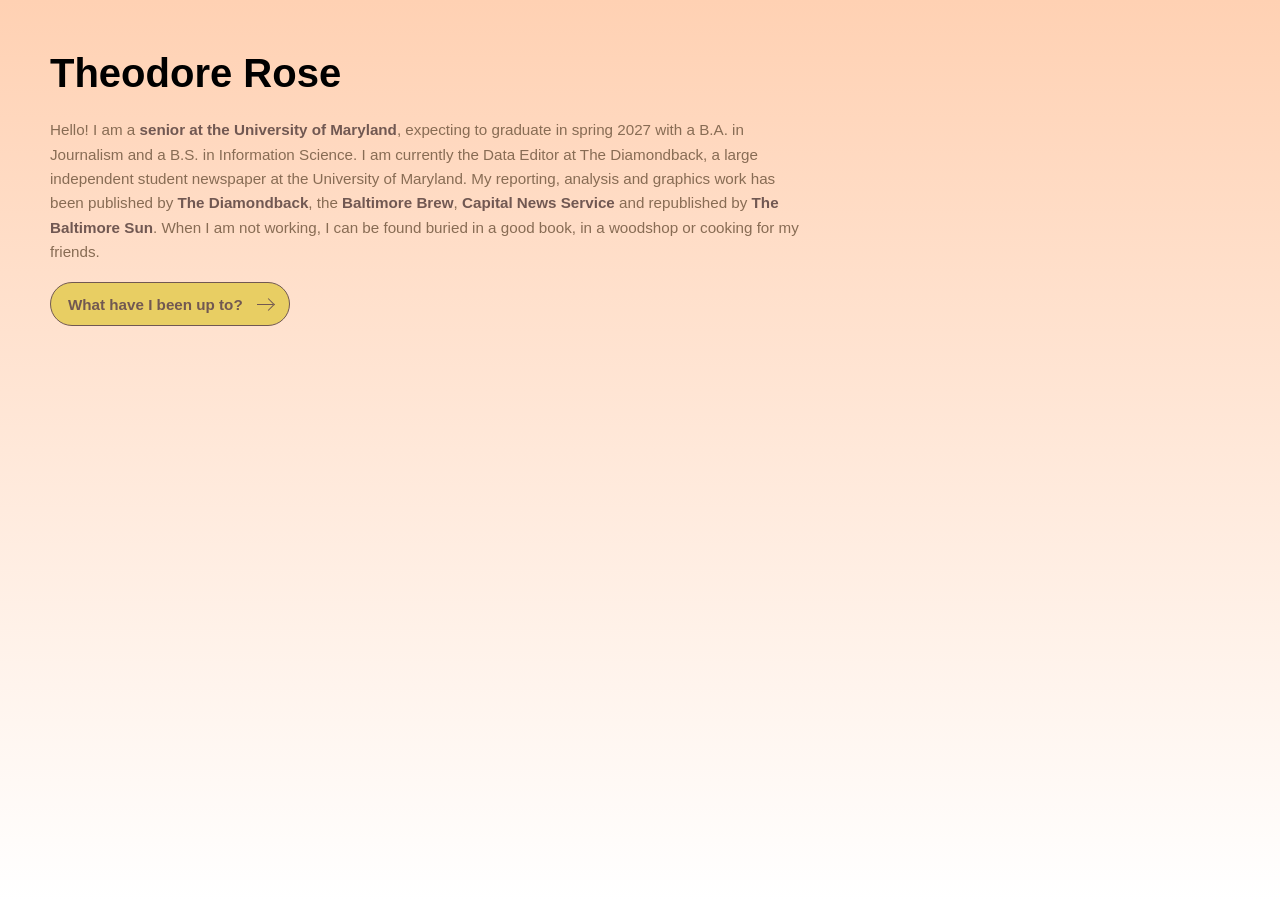
<file: index.html>
<!doctype html>
<html lang="en">
  <head>
    <meta charset="UTF-8">
    <meta name="viewport" content="width=device-width, initial-scale=1.0">
    <meta name="description" content="Theodore Rose's portfolio">
    <title>Theodore Rose — Portfolio</title>
    <link rel="stylesheet" href="styles.css">
    <script src="functions.js" defer></script>
  </head>
  <body>
    <main>
      <section class="page-shell hero" id="about">
        <div class="hero-copy">
          <div class="hero-heading">
            <h1>Theodore Rose</h1>
          </div>
          <p class="intro">Hello! I am a <strong>senior at the University of Maryland</strong>, expecting to graduate in spring 2027 with a B.A. in Journalism and a B.S. in Information Science. I am currently the Data Editor at The Diamondback, a large independent student newspaper at the University of Maryland. My reporting, analysis and graphics work has been published by <strong>The Diamondback</strong>, the <strong>Baltimore Brew</strong>, <strong>Capital News Service</strong> and republished by <strong>The Baltimore Sun</strong>. When I am not working, I can be found buried in a good book, in a woodshop or cooking for my friends.</p>
          <div class="work-menu" id="work-menu" data-expanded="false">
            <div class="menu-primary">
              <span class="menu-label">What have I been up to?</span>
              <button type="button" class="menu-trigger" id="menu-trigger" aria-label="Show portfolio sections" aria-expanded="false" aria-controls="section-menu">
                <span class="right-arrow" aria-hidden="true"></span>
              </button>
            </div>
            <nav class="section-menu" id="section-menu" aria-label="Portfolio sections" aria-hidden="true" inert>
              <button type="button" class="section-button" id="written-button" aria-controls="written-panel" aria-pressed="false">Written work</button>
              <button type="button" class="section-button" id="visuals-button" aria-controls="visuals-panel" aria-pressed="false">Visuals</button>
            </nav>
          </div>
        </div>
      </section>

      <div class="page-shell work-content" aria-live="polite">
        <section class="work-panel" id="written-panel" aria-labelledby="written-heading" hidden>
          <div class="work-header">
            <h2 id="written-heading">Written work</h2>
          </div>
          <div class="writing-list">
            <section class="publication">
              <h3>Baltimore Brew</h3>
              <ul>
                <li><a href="https://www.baltimorebrew.com/2026/07/24/a-baltimore-neighborhoods-years-long-quest-for-help-with-a-smelly-trash-pile/" target="_blank" rel="noopener noreferrer">A Baltimore neighborhood’s years-long quest for help with a smelly trash pile</a></li>
                <li><a href="https://www.baltimorebrew.com/2026/06/15/baltimore-collegiate-school-for-boys-reaches-its-final-days-supporting-young-black-males/" target="_blank" rel="noopener noreferrer">Baltimore Collegiate School for Boys reaches its final days supporting young Black males</a></li>
                <li><a href="https://www.baltimorebrew.com/2026/07/13/turnout-in-marylands-june-primary-low-statewide-and-especially-in-baltimore/" target="_blank" rel="noopener noreferrer">Turnout in Maryland’s June primary: Low statewide and especially in Baltimore</a></li>
                <li><a href="https://www.baltimorebrew.com/2026/05/27/baltimore-renters-united-spreads-the-word-on-the-street/" target="_blank" rel="noopener noreferrer">Baltimore Renters United spreads the word on the street</a></li>
                <li><a href="https://www.baltimorebrew.com/2026/07/03/columbus/" target="_blank" rel="noopener noreferrer">Replacement is on the way for Baltimore’s ripped-down Columbus statue</a></li>
                <li><a href="https://www.baltimorebrew.com/2026/06/18/an-upbeat-day-in-poppleton-as-city-officials-and-residents-celebrate-a-new-community-pool/" target="_blank" rel="noopener noreferrer">An upbeat day in Poppleton as city officials and residents celebrate a new community pool</a></li>
                <li><a href="https://www.baltimorebrew.com/2026/06/09/explosion-at-patapsco-wastewater-treatment-plant-injures-two/" target="_blank" rel="noopener noreferrer">Explosion at Patapsco Wastewater Treatment Plant injures two</a></li>
                <li><a href="https://www.baltimorebrew.com/2026/06/10/two-contract-workers-still-hospitalized-after-yesterdays-explosion-at-the-patapsco-wastewater-treatment-plant/" target="_blank" rel="noopener noreferrer">Two contract workers still hospitalized after yesterday’s explosion at the Patapsco Wastewater Treatment plant</a></li>
              </ul>
            </section>

            <section class="publication">
              <h3>The Diamondback</h3>
              <ul>
                <li><a href="https://dbknews.com/2026/11/11/prince-georges-county-midterms-takeaways/" target="_blank" rel="noopener noreferrer">Four key takeaways from the from last week’s midterm results in Prince George’s County</a></li>
                <li><a href="https://dbknews.com/2025/11/19/prince-georges-county-federal-workers-government-layoffs/" target="_blank" rel="noopener noreferrer">Prince George’s County gained federal workers from January to March amid layoffs</a></li>
                <li><a href="https://dbknews.com/2025/05/06/umd-enrollment-admissions-fall-2024/" target="_blank" rel="noopener noreferrer">UMD first-time student enrollment dips by 4% since fall 2021 despite record admissions</a></li>
                <li><a href="https://dbknews.com/2025/10/16/doge-cuts-umd-grants/" target="_blank" rel="noopener noreferrer">DOGE website says it cut nearly $15M from UMD grants</a></li>
              </ul>
            </section>

            <section class="publication">
              <h3>Capital News Service</h3>
              <ul>
                <li><a href="https://cnsmaryland.org/2026/04/23/maryland-state-prisons-saw-forty-six-inmate-homicides-since-2015-twenty-two-were-in-the-last-year/" target="_blank" rel="noopener noreferrer">Maryland state prisons saw forty-six inmate homicides since 2015, twenty-two were in the last two years</a></li>
                <li><a href="https://cnsmaryland.org/2026/05/12/as-federal-regulations-change-see-marylands-key-marijuana-statistics/" target="_blank" rel="noopener noreferrer">As federal regulations change, see Maryland’s key marijuana statistics</a></li>
              </ul>
            </section>

            <section class="publication">
              <h3>The Black Explosion</h3>
              <ul>
                <li><a href="https://blackexplosionnews.com/2024/11/26/blog-2024-11-22-do92ldb247mpse6ztyfwikncp1x020/" target="_blank" rel="noopener noreferrer">Asian student enrollment drops at UMD after Supreme Court ends Affirmative Action</a></li>
              </ul>
            </section>
          </div>
        </section>

        <section class="work-panel" id="visuals-panel" aria-labelledby="visuals-heading" hidden>
          <div class="work-header">
            <h2 id="visuals-heading">Data visuals</h2>
          </div>
          <div class="work-grid">
            <article class="project-card">
              <div class="embed-frame"><img src="images/dem-win-margin.png" alt="Four key takeaways from last week’s midterm results in Prince George’s County"></div>
              <div class="project-info"><div class="project-heading"><h3><a href="https://dbknews.com/2026/11/11/prince-georges-county-midterms-takeaways/" target="_blank" rel="noopener noreferrer">Four key takeaways from last week’s midterm results in Prince George’s County</a></h3><div class="card-kicker">The Diamondback</div><div class="project-tools">Flourish</div></div></div>
            </article>
            <article class="project-card">
              <div class="embed-frame"><img src="images/maryland-men's-soccer-native-language.png" alt="Maryland men's soccer players' native languages"></div>
              <div class="project-info"><div class="project-heading"><h3><a href="https://dbknews.com/2026/10/16/maryland-mens-soccer-english-language-bonding/" target="_blank" rel="noopener noreferrer">How learning English helps unite Maryland men’s soccer — on and off the pitch</a></h3><div class="card-kicker">The Diamondback</div><div class="project-tools">D3</div></div></div>
            </article>
            <article class="project-card">
              <div class="embed-frame"><img src="images/mail-in-dropboxes.png" alt="Drop boxes in Prince George's County"></div>
              <div class="project-info"><div class="project-heading"><h3><a href="https://dbknews.com/2026/10/20/mail-in-ballot-2026-election/" target="_blank" rel="noopener noreferrer">How to submit your mail-in ballot for the 2026 general election</a></h3><div class="card-kicker">The Diamondback</div><div class="project-tools">Datawrapper, Custom tooltips</div></div></div>
            </article>
            <article class="project-card">
              <div class="embed-frame"><img src="images/discovery-house-bed-count.png" alt="Unoccupied beds at The Discovery House"></div>
              <div class="project-info"><div class="project-heading"><h3><a href="https://dbknews.com/2026/10/15/umd-discovery-house-grand-opening-affordability-concerns/" target="_blank" rel="noopener noreferrer">UMD Discovery House celebrates grand opening amid ongoing affordability concerns</a></h3><div class="card-kicker">The Diamondback</div><div class="project-tools">Flourish</div></div></div>
            </article>
            <article class="project-card">
              <div class="embed-frame"><img src="images/unauthorized-immigrants-percent-population.png" alt="Percent of each state's population that are unauthorized immigrants"></div>
              <div class="project-info"><div class="project-heading"><h3><a href="https://dbknews.com/2026/10/02/umd-experts-proposed-census-changes-research-representation/" target="_blank" rel="noopener noreferrer">UMD experts say Trump’s proposed census changes threaten research, representation</a></h3><div class="card-kicker">The Diamondback</div><div class="project-tools">Flourish</div></div></div>
            </article>
            <article class="project-card">
              <div class="embed-frame"><img src="images/womens-soccer-losing-streak.png" alt="Maryland women's soccer losing streak"></div>
              <div class="project-info"><div class="project-heading"><h3><a href="https://dbknews.com/2026/10/01/maryland-womens-soccer-offensive-struggles-data/" target="_blank" rel="noopener noreferrer">Maryland women’s soccer’s offense has yet to improve amid 5-game losing streak</a></h3><div class="card-kicker">The Diamondback</div><div class="project-tools">Flourish</div></div></div>
            </article>
            <article class="project-card">
              <div class="embed-frame"><img src="images/md-primary-turnout.png" alt="Maryland midterm primary election turnout"></div>
              <div class="project-info"><div class="project-heading"><h3><a href="https://blog.baltimorebrew.com/2026/07/13/turnout-in-marylands-june-primary-low-statewide-and-especially-in-baltimore/" target="_blank" rel="noopener noreferrer">Turnout in Maryland’s June primary: Low statewide and especially in Baltimore</a></h3><div class="card-kicker">Baltimore Brew</div><div class="project-tools">Flourish</div></div></div>
            </article>
            <article class="project-card">
              <div class="embed-frame"><img src="images/maryland-redistricting-comparison.png" alt="Comparison of proposed and current Maryland congressional districts"></div>
              <div class="project-info"><div class="project-heading"><h3><a href="https://www.cnsmaryland.org/2026/03/06/whats-next-for-marylands-proposed-congressional-redistricting-plan/" target="_blank" rel="noopener noreferrer">What’s next for Maryland’s proposed congressional redistricting plan?</a></h3><div class="card-kicker">Capital News Service</div><div class="project-tools">QGIS, Flourish</div></div></div>
            </article>
            <article class="project-card">
              <div class="embed-frame"><img src="images/md-cannabis-sales.png" alt="Medical and recreational marijuana sales from 2023 to 2025"></div>
              <div class="project-info"><div class="project-heading"><h3><a href="https://cnsmaryland.org/2026/05/12/as-federal-regulations-change-see-marylands-key-marijuana-statistics/" target="_blank" rel="noopener noreferrer">As federal regulations change, see Maryland’s key marijuana statistics</a></h3><div class="card-kicker">Capital News Service</div><div class="project-tools">Flourish</div></div></div>
            </article>
          </div>
        </section>
      </div>
    </main>
  </body>
</html>
</file>
<file: styles.css>
:root {
  --ink: #715852;
  --ink-soft: #886c54;
  --paper: #f7f3eb;
  --ochre: #ac7d0d;
  --amber: #bd9500;
  --mustard: #d9bb01;
  --gold: #e8ce63;
  --peach: #ffd1b3;
  --apricot: #f3a567;
  --orange: #e68114;
  --coral: #eb6036;
  --red: #df3d3a;
  --berry: var(--coral);
  --blue: var(--ochre);
  --line: rgba(172, 125, 13, 0.2);
}

* { box-sizing: border-box; }
html { scroll-behavior: smooth; }
body {
  margin: 0;
  color: var(--ink);
  background-color: #fff;
  background-image: linear-gradient(180deg, var(--peach) 0%, #fff 100%);
  background-position: left top;
  background-repeat: no-repeat;
  background-attachment: scroll;
  background-size: 100% 100vh;
  font-family: Helvetica, Arial, sans-serif;
  line-height: 1.6;
}

a { color: inherit; }
.page-shell { width: min(1180px, calc(100% - 48px)); margin: 0 auto; }
.hero {
  padding: 54px 0 34px;
}

.hero-heading { display: flex; align-items: center; justify-content: flex-start; }
.hero h1 {
  margin: 0;
  color: #000;
  font-size: 2.5rem;
  line-height: 0.96;
}

.work-menu { display: flex; align-items: center; width: fit-content; max-width: 100%; margin-top: 18px; }
.menu-primary {
  display: flex;
  flex: 0 0 auto;
  align-items: center;
  height: 44px;
  border: 1px solid var(--ink);
  border-radius: 999px;
  background: var(--gold);
  transition: border-radius 300ms ease;
}

.work-menu[data-expanded="true"] .menu-primary { border-radius: 999px 0 0 999px; }
.menu-label {
  padding: 0 0 0 17px;
  color: var(--ink);
  font-size: 0.95rem;
  font-weight: 600;
  line-height: 1;
  white-space: nowrap;
}

.menu-trigger {
  display: flex;
  align-items: center;
  justify-content: center;
  width: 44px;
  height: 42px;
  margin-left: 2px;
  padding: 0 4px 0 0;
  border: 0;
  border-radius: 50%;
  background: transparent;
  color: var(--ink);
  cursor: pointer;
  transition: color 260ms ease, transform 300ms ease;
}

.right-arrow { position: relative; display: block; width: 16px; height: 1.5px; background: currentColor; transition: transform 280ms ease; }
.work-menu[data-expanded="true"] .right-arrow { transform: rotate(180deg); }
.right-arrow::after { position: absolute; top: -4px; right: 0; width: 8px; height: 8px; border-top: 1.5px solid currentColor; border-right: 1.5px solid currentColor; content: ""; transform: rotate(45deg); }
.menu-trigger:hover,
.menu-trigger:focus-visible { color: var(--berry); }
.section-menu {
  display: flex;
  flex: 0 0 auto;
  align-items: center;
  max-width: 0;
  overflow: hidden;
  opacity: 0;
  pointer-events: none;
  transition: max-width 420ms cubic-bezier(0.2, 0.7, 0.2, 1), opacity 240ms ease;
}

.work-menu[data-expanded="true"] .section-menu { max-width: 320px; opacity: 1; pointer-events: auto; }
.intro {
  max-width: 760px;
  margin: 26px 0 0;
  color: var(--ink-soft);
  font-size: 0.95rem;
}

.intro strong { color: var(--ink); }
.section-button {
  height: 44px;
  padding: 0 15px;
  border: 1px solid var(--ink);
  border-radius: 0;
  background: transparent;
  color: var(--ink);
  font: inherit;
  font-size: 0.84rem;
  white-space: nowrap;
  cursor: pointer;
  transition: background-color 260ms ease, color 260ms ease;
}

.section-button + .section-button { margin-left: -1px; }
.section-menu .section-button:first-child { border-left: 0; }
.section-button:last-child { border-radius: 0 999px 999px 0; }
.section-button[aria-pressed="true"] { position: relative; z-index: 1; }

.section-button:hover,
.section-button:focus-visible {
  background: var(--peach);
  color: var(--ink);
}

.section-button[aria-pressed="true"] {
  background: var(--gold);
  color: var(--ink);
}

.section-button:focus-visible,
a:focus-visible,
.menu-trigger:focus-visible { outline: 3px solid var(--blue); outline-offset: 3px; }
.work-content { padding-bottom: 90px; }
.work-panel[hidden] { display: none; }
.work-panel:not([hidden]) { animation: reveal 480ms ease-out both; }

@keyframes reveal {
  from { opacity: 0; }
  to { opacity: 1; }
}

.work-header {
  display: flex;
  align-items: end;
  justify-content: space-between;
  gap: 24px;
  margin-bottom: 34px;
}

.work-header h2 {
  margin: 0;
  color: #000;
  font-size: 2rem;
  line-height: 1;
}

.writing-list { max-width: 900px; }
.publication { padding: 22px 0 24px; border-top: 1px solid var(--line); }
.publication h3 { margin: 0 0 8px; font-size: 1.08rem; }
.publication ul { margin: 0; padding-left: 1.25rem; }
.publication li { padding: 3px 0; color: var(--ink-soft); }
.publication a { text-decoration-color: rgba(29, 39, 48, 0.34); text-underline-offset: 3px; }
.publication a:hover { color: var(--berry); text-decoration-color: currentColor; }

.work-grid {
  display: grid;
  grid-template-columns: repeat(3, minmax(0, 1fr));
  gap: 25px 32px;
}

.project-card { display: flex; flex-direction: column; min-width: 0; overflow: hidden; }
.project-card:nth-child(n + 4) { border-top: 1px solid var(--line); padding-top: 16px; }
.embed-frame { display: flex; align-items: flex-start; justify-content: center; height: 260px; overflow: hidden; }
.embed-frame img { display: block; width: 100%; height: 100%; object-fit: contain; object-position: top center; }
.project-info { order: -1; padding: 0 0 14px; }
.project-heading { display: flex; align-items: center; flex-wrap: wrap; gap: 8px; }
.project-info h3 { order: 0; flex-basis: 100%; margin: 0; padding: 0; font-size: 0.9375rem; line-height: 1.2; }
.project-info h3 a { text-decoration: none; }
.project-info h3 a:hover,
.project-info h3 a:focus-visible { text-decoration: underline; }
.project-tools { order: 3; color: var(--ink); font-size: 0.72rem; font-style: italic; }
.card-kicker {
  order: 2;
  padding: 2px 9px;
  border: 1px solid var(--berry);
  border-radius: 999px;
  color: var(--berry);
  font-size: 0.72rem;
  line-height: 1.4;
  text-transform: uppercase;
}

@media (max-width: 980px) {
  .work-grid { grid-template-columns: repeat(2, minmax(0, 1fr)); }
  .project-card:nth-child(n + 4) { border-top: 0; padding-top: 0; }
  .project-card:nth-child(n + 3) { border-top: 1px solid var(--line); padding-top: 16px; }
}

@media (max-width: 720px) {
  .page-shell { width: min(100% - 32px, 560px); }
  .hero { gap: 24px; padding: 34px 0 26px; }
  .hero h1 { font-size: 2rem; }
  .menu-label { padding-left: 13px; font-size: 0.86rem; }
  .intro { font-size: 0.86rem; }
  .menu-trigger { width: 38px; }
  .section-button { padding: 0 10px; font-size: 0.78rem; }
  .work-menu[data-expanded="true"] .section-menu { max-width: 270px; }
  .work-header { display: block; }
  .work-grid { grid-template-columns: 1fr; row-gap: 25px; }
  .project-card:nth-child(n + 3) { border-top: 0; padding-top: 0; }
  .project-card:nth-child(n + 2) { border-top: 1px solid var(--line); padding-top: 16px; }
  .project-info { padding-bottom: 6px; }
  .work-content { padding-bottom: 64px; }
}

@media (prefers-reduced-motion: reduce) {
  *, *::before, *::after { scroll-behavior: auto !important; animation-duration: 0.01ms !important; transition-duration: 0.01ms !important; }
}
</file>
